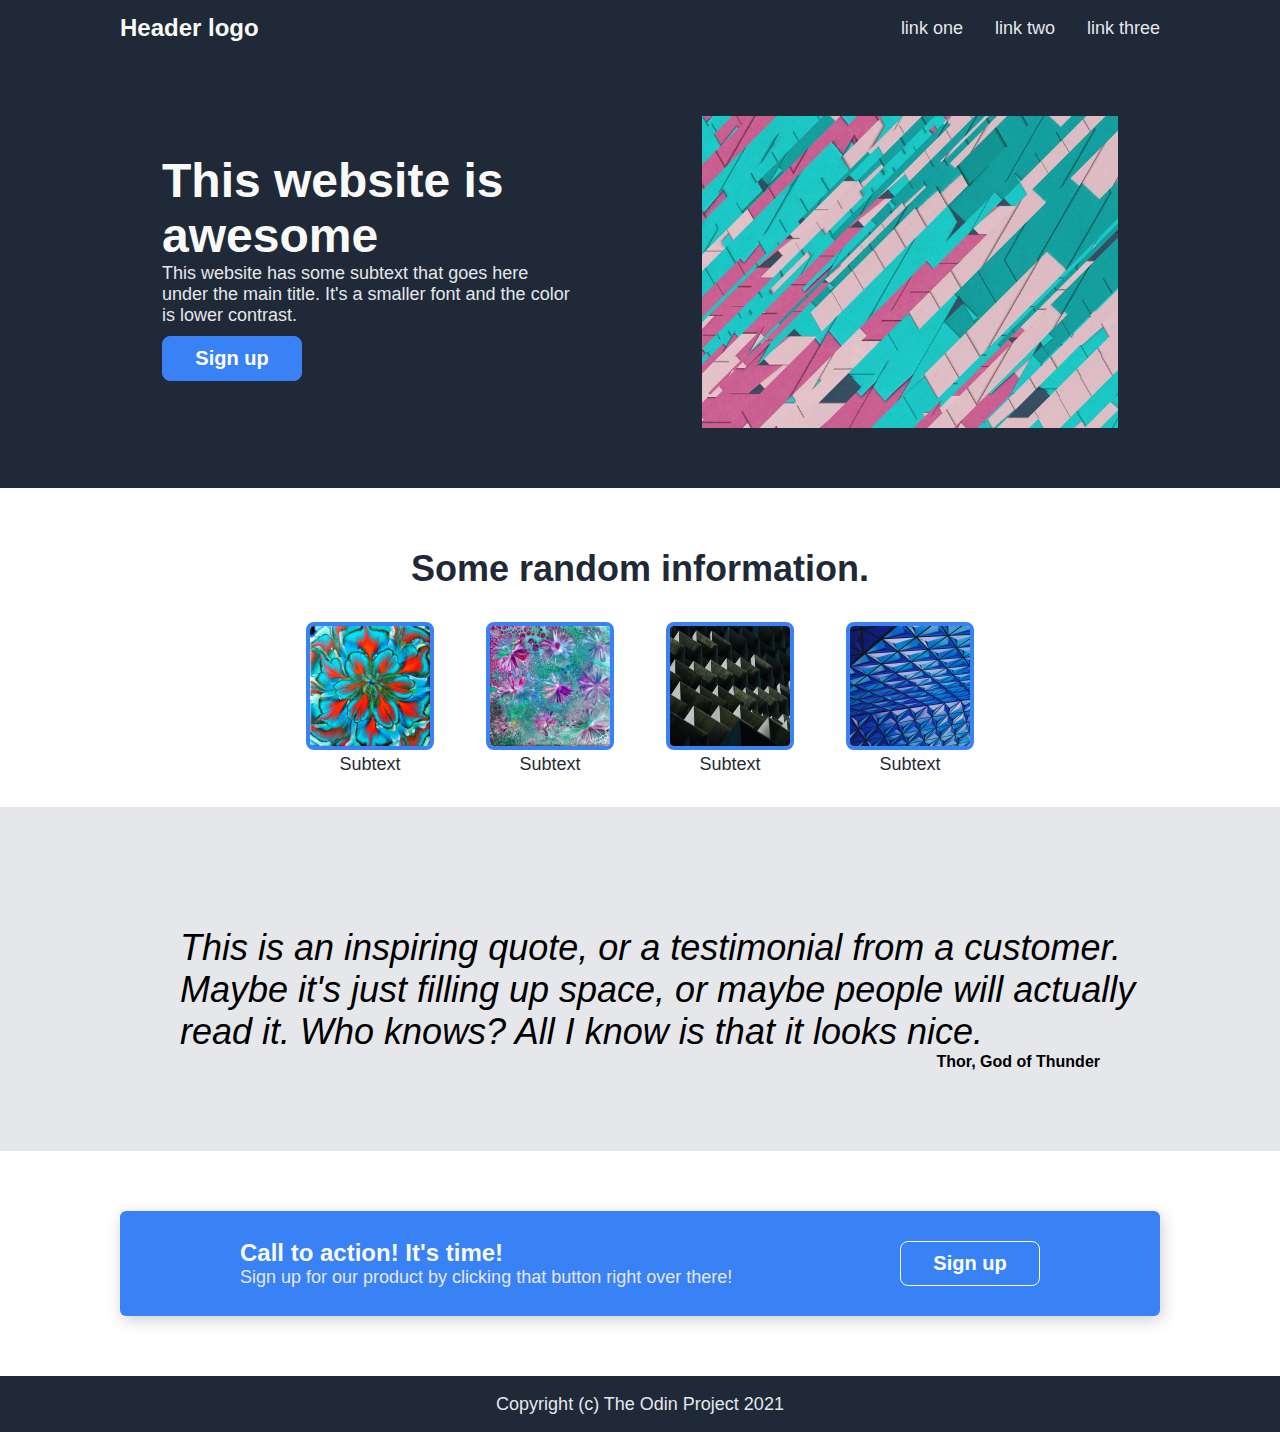
<file: index.html>
<!DOCTYPE html>
<html lang="en">

<head>
  <meta charset="UTF-8">
  <meta http-equiv="X-UA-Compatible" content="IE=edge">
  <meta name="viewport" content="width=device-width, initial-scale=1.0">
  <title>The Holy Grail</title>
  <link rel="stylesheet" href="style.css">
</head>

<body>
    <div class="wrapper">
      <div class="nav-bar">
        <div class="header-logo">Header logo</div>
        <div class="links">
          <a href="google.com">link one</a>
          <a href="google.com">link two</a>
          <a href="google.com">link three</a>
        </div>
      </div>
      <div class="banner">
        <div class="banner-container">
          <div class="main-text">This website is awesome</div>
          <div class="secondary-text">This website has some subtext that goes here under the main title. It's a smaller font and the color is lower contrast.</div>
          <button class="sign-up">Sign up</button>
        </div>
        <img src="./images/pexels-anni-roenkae-2457317.jpg" alt="image of summat nice"></img>
      </div>
    </div> 

    <div class="information">Some random information.</div>

    <div class="container">
      <div>
        <img src="./images/pexels-fiona-art-4664259.jpg" alt="image of summat nice 1"></img>
        <div class="subtext">Subtext</div>
      </div>
      <div>  
        <img src="./images/pexels-fiona-art-4924298.jpg" alt="image of summat nice 2"></img>
        <div class="subtext">Subtext</div>
      </div>
      <div>
        <img src="./images/pexels-scott-webb-2346594.jpg" alt="image of summat nice 3"></img>
        <div class="subtext">Subtext</div>
      </div>
      <div>
        <img src="./images/pexels-scott-webb-305816.jpg" alt="image of summat nice 4"></img>
        <div class="subtext">Subtext</div>
      </div>
    </div>

    <div class="quote">
      <div class="quote-text">This is an inspiring quote, or a testimonial from a customer. Maybe it's just filling up space, or maybe people will actually read it. Who knows? All I know is that it looks nice.</div>
      <div class="quote-name">Thor, God of Thunder</div>
    </div>

    <div class="modal">
      <div>
        <div class="header-logo">Call to action! It's time!</div>
        <div class="secondary-text">Sign up for our product by clicking that button right over there!</div>
      </div>  
      <button class="sign-up-2">Sign up</div>
    </div>
    
    <div class="footer">Copyright (c) The Odin Project 2021</div>
    
</body>
</html>
</file>
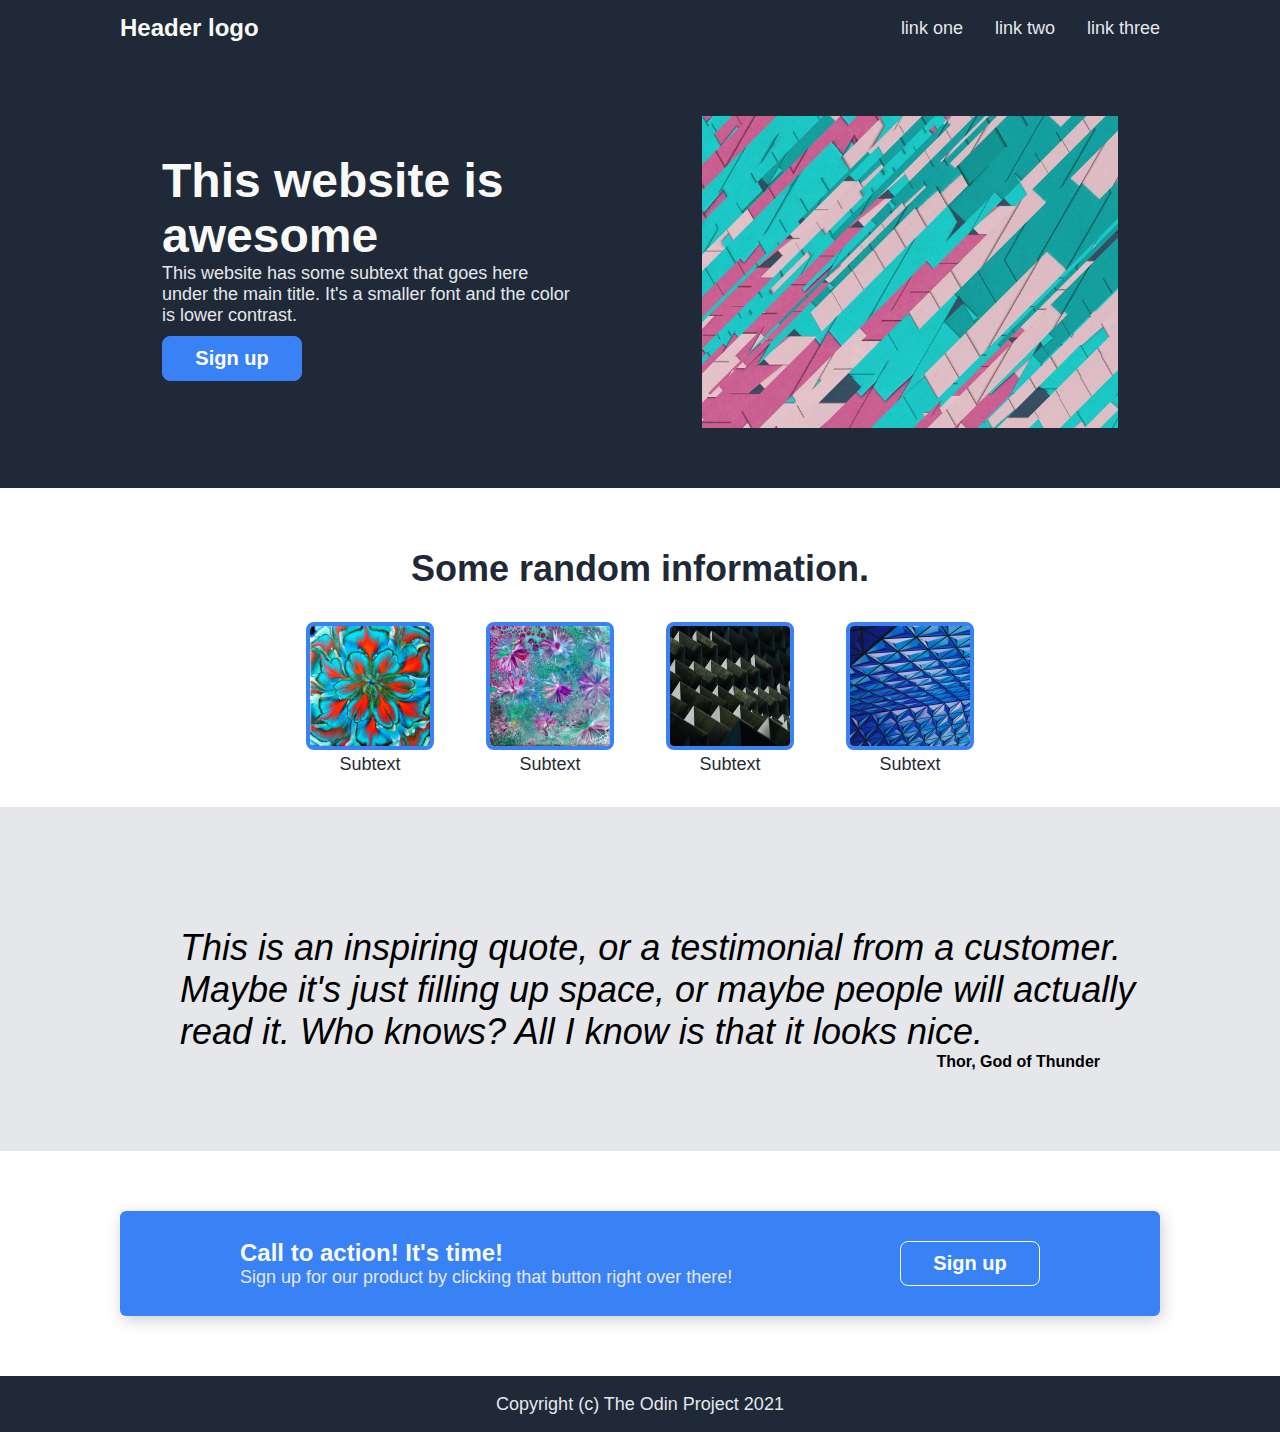
<file: solution.html>
<!DOCTYPE html>
<html lang="en">

<head>
  <meta charset="UTF-8">
  <meta http-equiv="X-UA-Compatible" content="IE=edge">
  <meta name="viewport" content="width=device-width, initial-scale=1.0">
  <title>The Holy Grail</title>
  <link rel="stylesheet" href="solution.css">
</head>

<body>
    <div class="wrapper">
      <div class="nav-bar">
        <div class="header-logo">Header logo</div>
        <div class="links">
          <a href="google.com">link one</a>
          <a href="google.com">link two</a>
          <a href="google.com">link three</a>
        </div>
      </div>
      <div class="banner">
        <div class="banner-container">
          <div class="main-text">This website is awesome</div>
          <div class="secondary-text">This website has some subtext that goes here under the main title. It's a smaller font and the color is lower contrast.</div>
          <button class="sign-up">Sign up</button>
        </div>
        <img src="./images/pexels-anni-roenkae-2457317.jpg" alt="image of summat nice"></img>
      </div>
    </div> 

    <div class="information">Some random information.</div>

    <div class="container">
      <div>
        <img src="./images/pexels-fiona-art-4664259.jpg" alt="image of summat nice 1"></img>
        <div class="subtext">Subtext</div>
      </div>
      <div>  
        <img src="./images/pexels-fiona-art-4924298.jpg" alt="image of summat nice 2"></img>
        <div class="subtext">Subtext</div>
      </div>
      <div>
        <img src="./images/pexels-scott-webb-2346594.jpg" alt="image of summat nice 3"></img>
        <div class="subtext">Subtext</div>
      </div>
      <div>
        <img src="./images/pexels-scott-webb-305816.jpg" alt="image of summat nice 4"></img>
        <div class="subtext">Subtext</div>
      </div>
    </div>

    <div class="quote">
      <div class="quote-text">This is an inspiring quote, or a testimonial from a customer. Maybe it's just filling up space, or maybe people will actually read it. Who knows? All I know is that it looks nice.</div>
      <div class="quote-name">Thor, God of Thunder</div>
    </div>

    <div class="modal">
      <div>
        <div class="header-logo">Call to action! It's time!</div>
        <div class="secondary-text">Sign up for our product by clicking that button right over there!</div>
      </div>  
      <button class="sign-up-2">Sign up</div>
    </div>
    
    <div class="footer">Copyright (c) The Odin Project 2021</div>
    
</body>
</html>
</file>
<file: style.css>
body {
  font-family: -apple-system, BlinkMacSystemFont, 'Segoe UI', Roboto, Oxygen, Ubuntu, Cantarell, 'Open Sans', 'Helvetica Neue', sans-serif;
  min-height: 100vh;
  display: flex;
  flex-direction: column;
  justify-content: space-between;
  margin: 0px;
}

.nav-bar, .footer {
  height: 36px;
  background: #1F2937;
  font-size: 16px;
  display: flex;
  align-items: center;
  padding-top: 10px;
  padding-bottom: 10px;
}

.nav-bar {
  justify-content: space-between;
}

.footer {
  justify-content: center;
}

.header-logo {
  font-size: 24px;
  color: #F9FAF8;
  font-weight: bold;
}

.links {
  display: flex;
  margin: 0;
  padding: 0;
  gap: 32px
}

a {
  text-decoration: none;
}

.banner {
  background: #1F2937;
  display: flex;
  flex-flow: row nowrap;
  justify-content: space-around;
  align-items: center;
  padding-top: 60px;
  padding-bottom: 60px;
}

.banner-container {
  width: 40%;
  margin: 0px;
  padding-right: 40px;
}

.main-text {
  font-size: 48px;
  font-weight: bolder;
  color: #F9FAF8;
}

.secondary-text, a, .footer {
  font-size: 18px;
  color: #E5E7EB;
}

button {
  width: 140px;
  border-radius: 8px;
  background: #3882F6;
  color: white;
  margin: 10px 0px;
  padding: 10px 30px;
  font-size: 20px;
  font-weight: bold;
}

img {
  width: 40%;
  height: auto;
}

.sign-up {
  border: 1px solid #3882F6;
}

.sign-up-2 {
  border: 1px solid white;
}

.information {
  text-align: center;
  font-size: 36px;
  font-weight: bolder;
  color: #1F2937;
  padding-top: 60px;
}

.container {
  padding: 32px;
  display: flex;
  align-items: center;
  justify-content: center;
  gap: 52px;
}

.container img {
  border: 4px solid #3882F6;
  border-radius: 8px;
  gap: 16px;
  height: 120px;
  width: 120px;
}

.subtext {
  font-size: 18px;
  text-align: center;
  color: #1F2937;
}

.quote {
  display: flex;
  flex-direction: column;
  background-color: #E5E7EB;
  justify-content: center;
 
}

.quote, .banner, .nav-bar {
  padding-left: 120px;
  padding-right: 120px;
}

.quote-text {
  font-size: 36px;
  font-weight: lighter;
  font-style: italic;
  padding-left: 60px;
  padding-top: 120px;
}

.quote-name {
  text-align: right;
  font-weight: bold;
  padding-right: 60px;
  padding-bottom: 80px;
}

.modal {
  display: flex;
  justify-content: space-between;
  align-items: center;
  padding: 20px 120px;
  margin: 60px 120px;
  background: #3882F6;
  border-radius: 6px;
  box-shadow: 2px 4px 16px rgba(0,0,0,.2);
}
</file>
<file: solution.css>
body {
  font-family: -apple-system, BlinkMacSystemFont, 'Segoe UI', Roboto, Oxygen, Ubuntu, Cantarell, 'Open Sans', 'Helvetica Neue', sans-serif;
  min-height: 100vh;
  display: flex;
  flex-direction: column;
  justify-content: space-between;
  margin: 0px;
}

.nav-bar, .footer {
  height: 36px;
  background: #1F2937;
  font-size: 16px;
  display: flex;
  align-items: center;
  padding-top: 10px;
  padding-bottom: 10px;
}

.nav-bar {
  justify-content: space-between;
}

.footer {
  justify-content: center;
}

.header-logo {
  font-size: 24px;
  color: #F9FAF8;
  font-weight: bold;
}

.links {
  display: flex;
  margin: 0;
  padding: 0;
  gap: 32px
}

a {
  text-decoration: none;
}

.banner {
  background: #1F2937;
  display: flex;
  flex-flow: row nowrap;
  justify-content: space-around;
  align-items: center;
  padding-top: 60px;
  padding-bottom: 60px;
}

.banner-container {
  width: 40%;
  margin: 0px;
  padding-right: 40px;
}

.main-text {
  font-size: 48px;
  font-weight: bolder;
  color: #F9FAF8;
}

.secondary-text, a, .footer {
  font-size: 18px;
  color: #E5E7EB;
}

button {
  width: 140px;
  border-radius: 8px;
  background: #3882F6;
  color: white;
  margin: 10px 0px;
  padding: 10px 30px;
  font-size: 20px;
  font-weight: bold;
}

img {
  width: 40%;
  height: auto;
}

.sign-up {
  border: 1px solid #3882F6;
}

.sign-up-2 {
  border: 1px solid white;
}

.information {
  text-align: center;
  font-size: 36px;
  font-weight: bolder;
  color: #1F2937;
  padding-top: 60px;
}

.container {
  padding: 32px;
  display: flex;
  align-items: center;
  justify-content: center;
  gap: 52px;
}

.container img {
  border: 4px solid #3882F6;
  border-radius: 8px;
  gap: 16px;
  height: 120px;
  width: 120px;
}

.subtext {
  font-size: 18px;
  text-align: center;
  color: #1F2937;
}

.quote {
  display: flex;
  flex-direction: column;
  background-color: #E5E7EB;
  justify-content: center;
 
}

.quote, .banner, .nav-bar {
  padding-left: 120px;
  padding-right: 120px;
}

.quote-text {
  font-size: 36px;
  font-weight: lighter;
  font-style: italic;
  padding-left: 60px;
  padding-top: 120px;
}

.quote-name {
  text-align: right;
  font-weight: bold;
  padding-right: 60px;
  padding-bottom: 80px;
}

.modal {
  display: flex;
  justify-content: space-between;
  align-items: center;
  padding: 20px 120px;
  margin: 60px 120px;
  background: #3882F6;
  border-radius: 6px;
  box-shadow: 2px 4px 16px rgba(0,0,0,.2);
}
</file>
